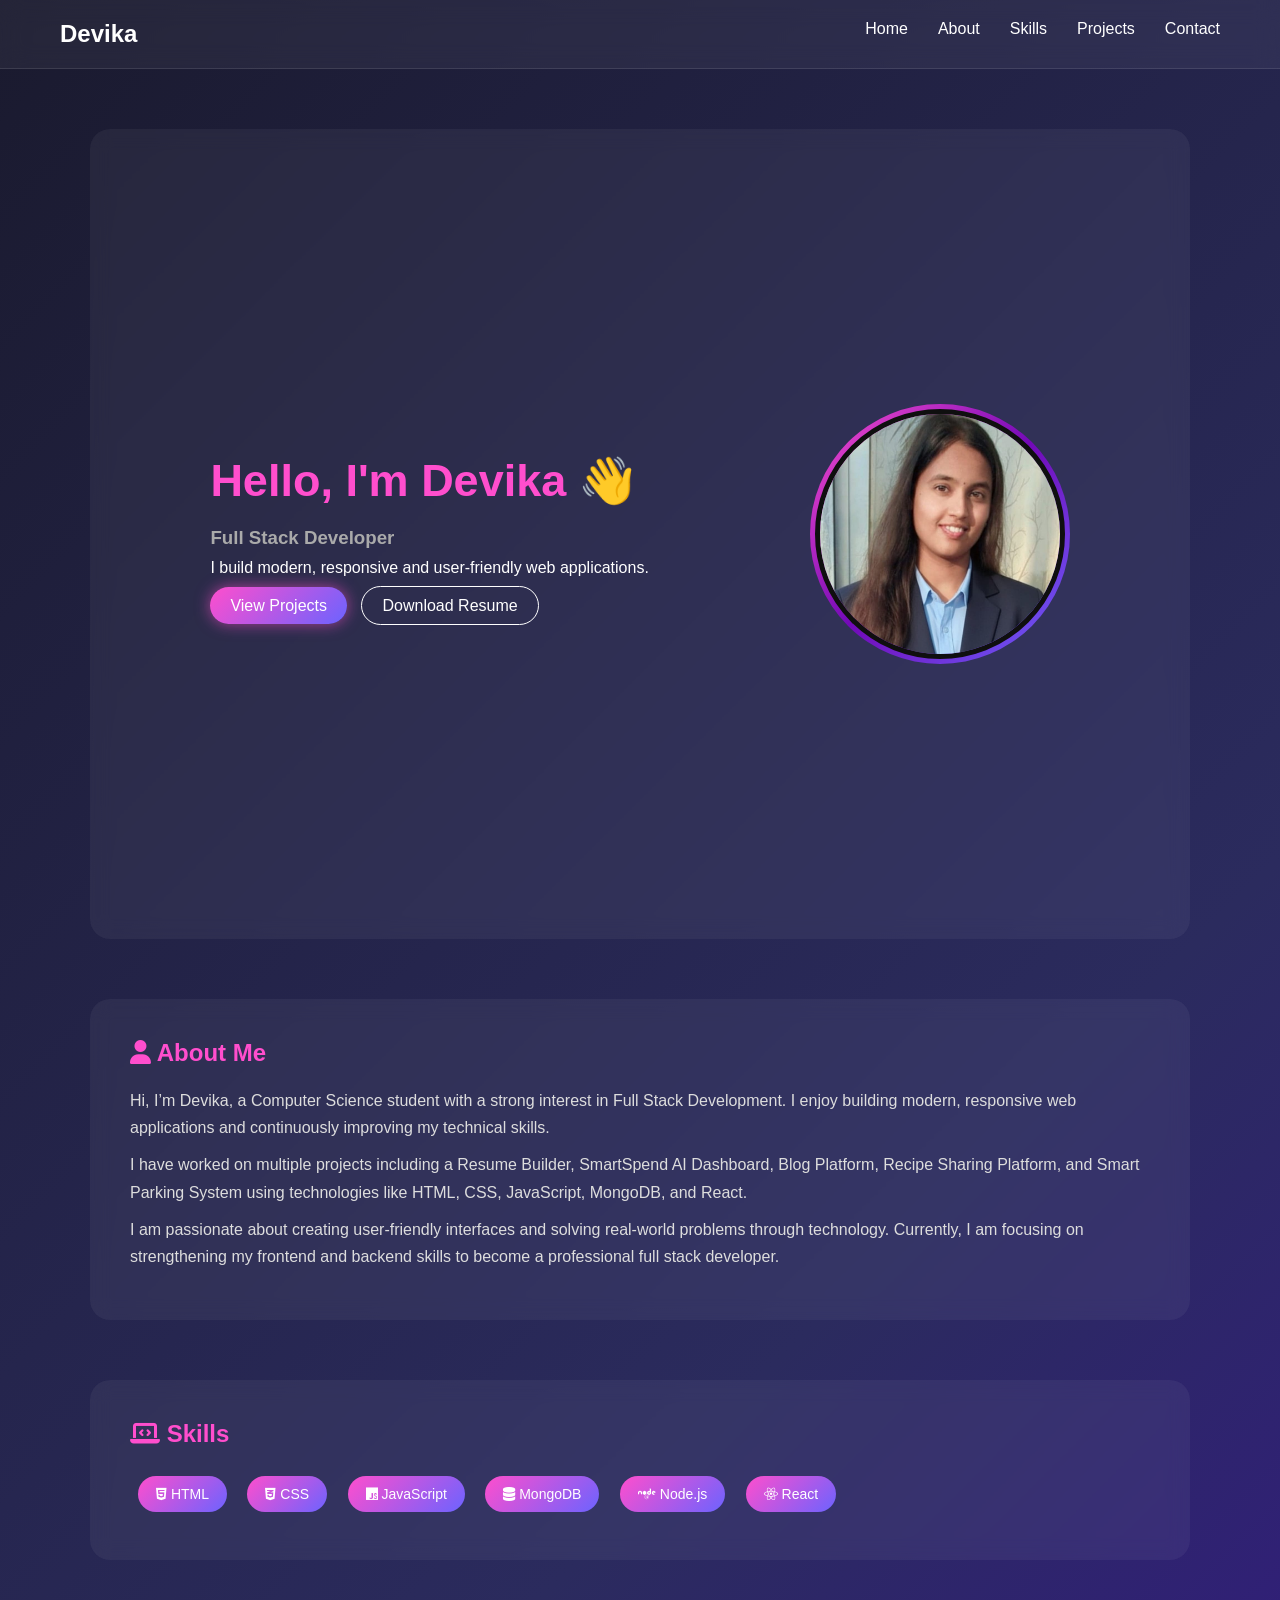
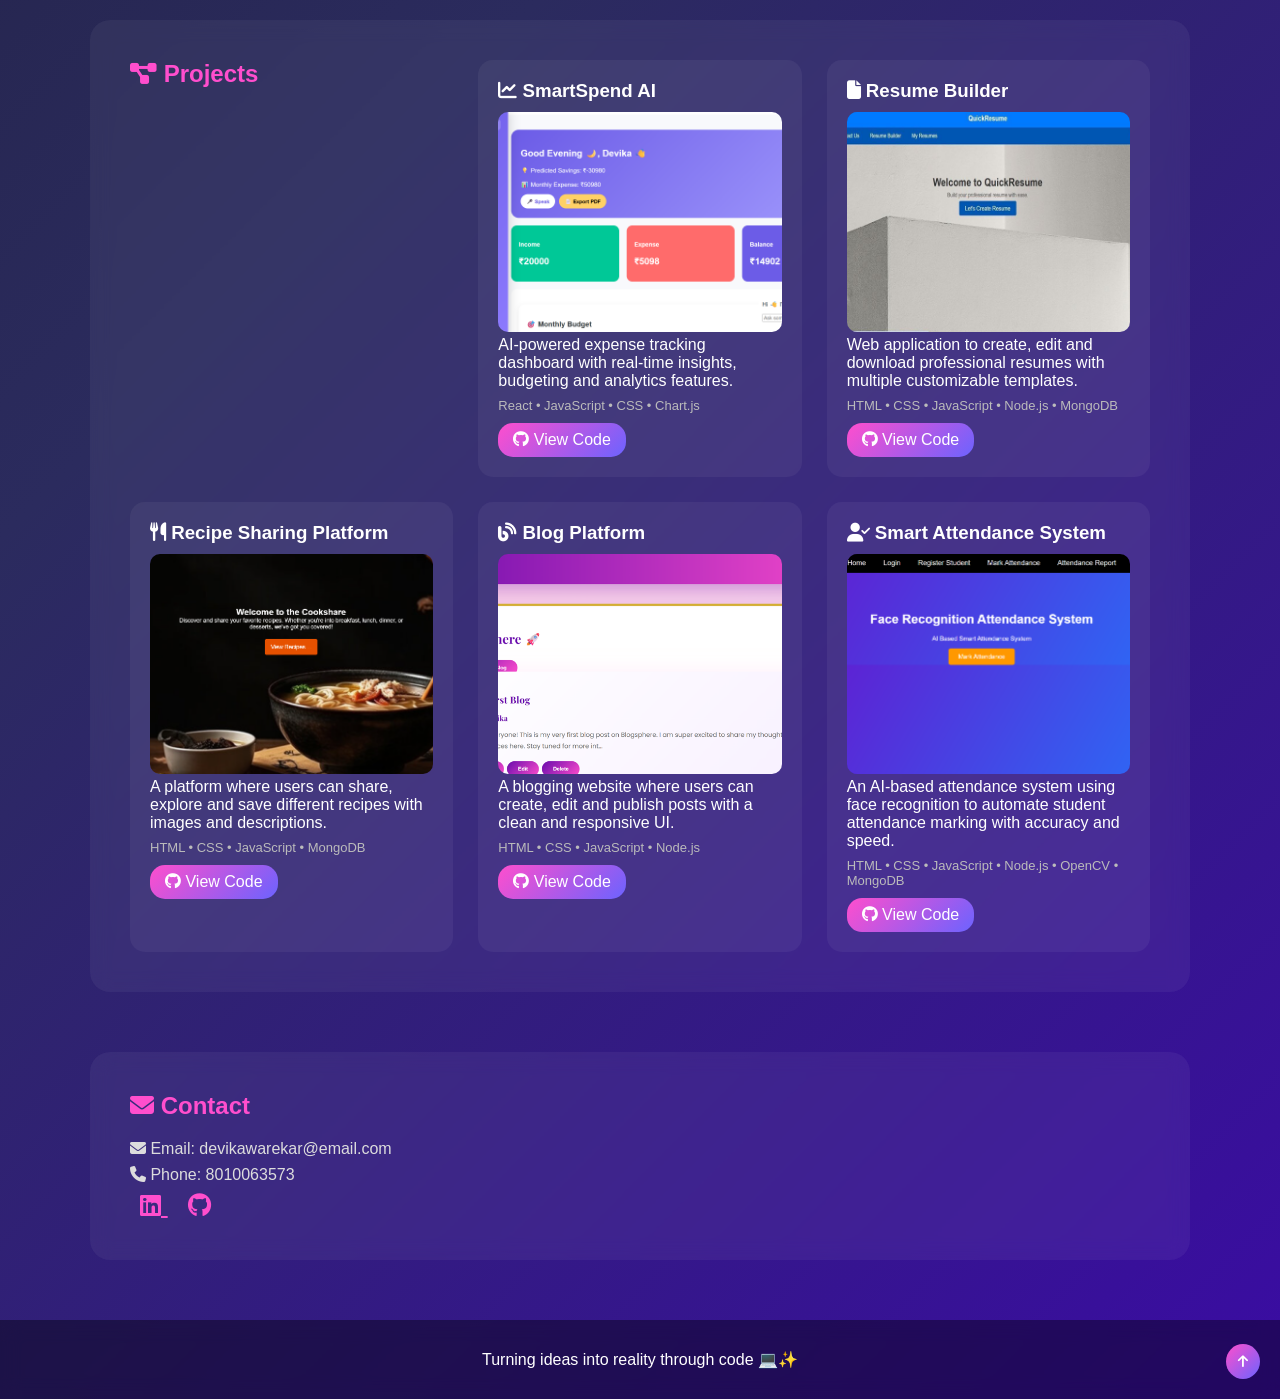
<file: index.html>
<!DOCTYPE html>
<html lang="en">
<head>
<meta charset="UTF-8">
<meta name="viewport" content="width=device-width, initial-scale=1.0">
<title>Devika Portfolio</title>

<link rel="stylesheet" href="style.css">

<!-- Font Awesome -->
<link rel="stylesheet" href="https://cdnjs.cloudflare.com/ajax/libs/font-awesome/6.5.0/css/all.min.css">

</head>

<body>

<!-- NAVBAR -->
<nav>
  <h1>Devika</h1>

  <ul>
    <li><a href="#">Home</a></li>
    <li><a href="#about">About</a></li>
    <li><a href="#skills">Skills</a></li>
    <li><a href="#projects">Projects</a></li>
    <li><a href="#contact">Contact</a></li>
  </ul>
</nav>

<!-- HERO -->
<section class="hero">

  <div class="hero-left">
    <h2>Hello, I'm <span>Devika</span> 👋</h2>

    <h3 id="typing"></h3>

    <p>
      I build modern, responsive and user-friendly web applications.
    </p>

    <div class="buttons">
      <a href="#projects" class="btn">View Projects</a>
      <a href="images/Resume.pdf" class="btn-outline">Download Resume</a>
    </div>
  </div>

  <div class="hero-right">
    <div class="profile-box">
      <img src="images/profile.jpg" alt="profile">
    </div>
  </div>

</section>
<!-- ABOUT -->
<section id="about" class="fade">
  <h2><i class="fa-solid fa-user"></i> About Me</h2>

  <p>
    Hi, I’m Devika, a Computer Science student with a strong interest in Full Stack Development.
    I enjoy building modern, responsive web applications and continuously improving my technical skills.
  </p>

  <p>
    I have worked on multiple projects including a Resume Builder, SmartSpend AI Dashboard, Blog Platform,
    Recipe Sharing Platform, and Smart Parking System using technologies like HTML, CSS, JavaScript, MongoDB, and React.
  </p>

  <p>
    I am passionate about creating user-friendly interfaces and solving real-world problems through technology.
    Currently, I am focusing on strengthening my frontend and backend skills to become a professional full stack developer.
  </p>
</section>

<!-- SKILLS -->
<section id="skills" class="fade">
  <h2><i class="fa-solid fa-laptop-code"></i> Skills</h2>
  <div class="skills-box">
    <span><i class="fa-brands fa-html5"></i> HTML</span>
    <span><i class="fa-brands fa-css3-alt"></i> CSS</span>
    <span><i class="fa-brands fa-js"></i> JavaScript</span>
    <span><i class="fa-solid fa-database"></i> MongoDB</span>
    <span><i class="fa-brands fa-node"></i> Node.js</span>
    <span><i class="fa-brands fa-react"></i> React</span>
  </div>
</section>

<!-- PROJECTS -->
<section id="projects" class="fade">
  <h2><i class="fa-solid fa-diagram-project"></i> Projects</h2>

  <div class="project-card">
  <h3><i class="fa-solid fa-chart-line"></i> SmartSpend AI</h3>

  <img src="images/SmartSpend.png" class="project-img">

  <p>
    AI-powered expense tracking dashboard with real-time insights, budgeting and analytics features.
  </p>

  <p class="tech">React • JavaScript • CSS • Chart.js</p>

  <a href="https://github.com/Devika-2004/smartspend-dashboard.git" target="_blank" class="project-btn">
    <i class="fa-brands fa-github"></i> View Code
  </a>
</div>


<div class="project-card">
  <h3><i class="fa-solid fa-file"></i> Resume Builder</h3>

  <img src="images/ResumeBuilder.png" class="project-img">

  <p>
    Web application to create, edit and download professional resumes with multiple customizable templates.
  </p>

  <p class="tech">HTML • CSS • JavaScript • Node.js • MongoDB</p>

  <a href="https://github.com/Devika-2004/resume-builder.git" target="_blank" class="project-btn">
    <i class="fa-brands fa-github"></i> View Code
  </a>
</div>
  <div class="project-card">
  <h3><i class="fa-solid fa-utensils"></i> Recipe Sharing Platform</h3>

  <img src="images/recipe.png" class="project-img">

  <p>
    A platform where users can share, explore and save different recipes with images and descriptions.
  </p>

  <p class="tech">HTML • CSS • JavaScript • MongoDB</p>

  <a href="https://github.com/yourusername/recipe-platform" target="_blank" class="project-btn">
    <i class="fa-brands fa-github"></i> View Code
  </a>
</div>
<div class="project-card">
  <h3><i class="fa-solid fa-blog"></i> Blog Platform</h3>

  <img src="images/Blog.png" class="project-img">

  <p>
    A blogging website where users can create, edit and publish posts with a clean and responsive UI.
  </p>

  <p class="tech">HTML • CSS • JavaScript • Node.js</p>

  <a href="https://github.com/Devika-2004/Blog-Platform.git" target="_blank" class="project-btn">
    <i class="fa-brands fa-github"></i> View Code
  </a>
</div>
<div class="project-card">
  <h3><i class="fa-solid fa-user-check"></i> Smart Attendance System</h3>

  <img src="images/Attendence.png" class="project-img">

  <p>
    An AI-based attendance system using face recognition to automate student attendance marking with accuracy and speed.
  </p>

  <p class="tech">HTML • CSS • JavaScript • Node.js • OpenCV • MongoDB</p>

  <a href="https://github.com/Devika-2004/Smart-Attendence-System.git" target="_blank" class="project-btn">
    <i class="fa-brands fa-github"></i> View Code
  </a>
</div>

</section>

<!-- CONTACT -->
<section id="contact" class="fade">
  <h2><i class="fa-solid fa-envelope"></i> Contact</h2>

  <p><i class="fa-solid fa-envelope"></i> Email: devikawarekar@email.com</p>
  <p><i class="fa-solid fa-phone"></i> Phone: 8010063573</p>

  <div class="social-icons">
    <a href="https://www.linkedin.com/in/devikawarekar/" target="_blank">
      <i class="fa-brands fa-linkedin"></i>
    </a>

    <a href="https://github.com/devika-2004" target="_blank">
      <i class="fa-brands fa-github"></i>
    </a>
  </div>
</section>

<footer>
  <div class="footer-content">

    <p class="footer-text">
      Turning ideas into reality through code 💻✨
    </p>

  </div>

  <!-- Back to Top -->
  <button id="topBtn"><i class="fa-solid fa-arrow-up"></i></button>
</footer>
<!-- JS -->
<script>
// TYPING
const roles = ["Full Stack Developer", "Frontend Developer", "UI Designer"];
let i = 0, j = 0, current = "", isDeleting = false;

function type() {
  current = roles[i];

  if (isDeleting) j--;
  else j++;

  document.getElementById("typing").innerText = current.substring(0, j);

  if (!isDeleting && j === current.length) {
    isDeleting = true;
    setTimeout(type, 1000);
    return;
  }

  if (isDeleting && j === 0) {
    isDeleting = false;
    i = (i + 1) % roles.length;
  }

  setTimeout(type, isDeleting ? 40 : 80);
}

type();


// 🔥 FIX FADE ON LOAD
window.onload = () => {
  document.querySelectorAll(".fade").forEach(el => {
    el.classList.add("show");
  });
};


// BACK TO TOP
document.getElementById("topBtn").onclick = () => {
  window.scrollTo({ top: 0, behavior: "smooth" });
};
</script>

</body>
</html>
</file>
<file: style.css>
* {
  margin: 0;
  padding: 0;
  box-sizing: border-box;
  font-family: Arial;
}

/* BACKGROUND */
body {
  background: linear-gradient(135deg, #1a1a2e, #2b2b5e, #3a0ca3);
  color: white;
}

/* NAVBAR */
nav {
  display: flex;
  justify-content: space-between;
  padding: 20px 60px;

  background: rgba(255, 255, 255, 0.05);
  backdrop-filter: blur(12px);
  border-bottom: 1px solid rgba(255,255,255,0.1);
}

nav ul {
  display: flex;
  gap: 30px;
  list-style: none;
}

nav a {
  color: white;
  text-decoration: none;
  position: relative;
}

/* NAV HOVER */
nav a::after {
  content: "";
  position: absolute;
  width: 0;
  height: 2px;
  background: #ff4ecd;
  left: 0;
  bottom: -5px;
  transition: 0.3s;
}

nav a:hover::after {
  width: 100%;
}

/* HERO */
.hero {
  display: flex;
  justify-content: space-around;
  align-items: center;
  min-height: 90vh;
  padding: 40px;
}

.hero-left h2 {
  font-size: 45px;
}

.hero-left span {
  color: #ff4ecd;
}

.hero-left h3 {
  margin: 10px 0;
  color: #aaa;
}
.hero-left {
  max-width: 500px;
}

/* BUTTONS */
.buttons {
  margin-top: 20px;
}

.btn {
  padding: 10px 20px;
  border-radius: 20px;
  color: white;
  text-decoration: none;

  background: linear-gradient(135deg, #ff4ecd, #6C63FF);
  box-shadow: 0 0 15px rgba(255, 78, 205, 0.6);
  transition: 0.3s;
}

.btn:hover {
  transform: scale(1.05);
}

.btn-outline {
  border: 1px solid white;
  padding: 10px 20px;
  border-radius: 20px;
  color: white;
  text-decoration: none;
  margin-left: 10px;
}

/* PROFILE */
.profile-box {
  width: 260px;
  height: 260px;
  border-radius: 50%;
  padding: 5px;
  background: linear-gradient(135deg, #ff4ecd, #7209b7, #6C63FF);
}

.profile-box img {
  width: 100%;
  height: 100%;
  border-radius: 50%;
  object-fit: cover;
  border: 5px solid #0f0f0f;
}

/* SECTIONS */
section {
  width: 90%;
  max-width: 1100px;
  margin: 60px auto;
  padding: 40px;
  border-radius: 20px;

  background: rgba(255,255,255,0.05);
  backdrop-filter: blur(10px);
}

/* HEADINGS */
section h2 {
  margin-bottom: 20px;
  color: #ff4ecd;
}

/* ABOUT */
#about p {
  margin: 10px 0;
  line-height: 1.7;
  color: #ddd;
}

/* SKILLS */
.skills-box span {
  display: inline-block;
  margin: 8px;
  padding: 10px 18px;
  border-radius: 25px;
  background: linear-gradient(135deg, #ff4ecd, #6C63FF);
  font-size: 14px;
  transition: 0.3s;
}

.skills-box span:hover {
  transform: scale(1.1);
}

/* PROJECT GRID */
#projects {
  display: grid;
  grid-template-columns: repeat(auto-fit, minmax(300px,1fr));
  gap: 25px;
}

/* PROJECT CARD */
.project-card {
  background: rgba(255,255,255,0.05);
  padding: 20px;
  border-radius: 15px;
  transition: 0.3s;
}

.project-card:hover {
  transform: translateY(-10px);
  border: 1px solid #ff4ecd;
}

/* PROJECT IMAGE SAME SIZE FIX */
.project-img {
  width: 100%;
  height: 220px;
  object-fit: cover;
  border-radius: 10px;
  margin-top: 10px;
}

/* PROJECT BUTTON */
.project-btn {
  display: inline-block;
  margin-top: 10px;
  padding: 8px 15px;
  background: linear-gradient(135deg, #ff4ecd, #6C63FF);
  color: white;
  border-radius: 15px;
  text-decoration: none;
  transition: 0.3s;
}

.project-btn:hover {
  transform: scale(1.05);
}

/* CONTACT */
#contact p {
  margin: 8px 0;
  color: #ddd;
}

/* SOCIAL */
.social-icons a {
  font-size: 24px;
  margin: 10px;
  color: #ff4ecd;
  transition: 0.3s;
}

.social-icons a:hover {
  transform: scale(1.2);
  color: #6C63FF;
}

/* FOOTER */
footer {
  text-align: center;
  padding: 30px;
  margin-top: 40px;

  background: rgba(0,0,0,0.4);
  backdrop-filter: blur(10px);
}

/* BACK TO TOP */
#topBtn {
  position: fixed;
  bottom: 20px;
  right: 20px;
  background: linear-gradient(135deg, #ff4ecd, #6C63FF);
  border: none;
  padding: 10px 12px;
  border-radius: 50%;
  color: white;
  cursor: pointer;
}

/* FADE */
.fade {
  opacity: 0;
  transform: translateY(40px);
  transition: 0.6s;
}

.fade.show {
  opacity: 1;
  transform: translateY(0);
}

/* RESPONSIVE */
@media (max-width: 768px) {
  .hero {
    flex-direction: column;
    text-align: center;
  }

  nav {
    flex-direction: column;
    gap: 10px;
  }
}
html {
  scroll-behavior: smooth;
}
.tech {
  margin-top: 8px;
  font-size: 13px;
  color: #bbb;
}
</file>
